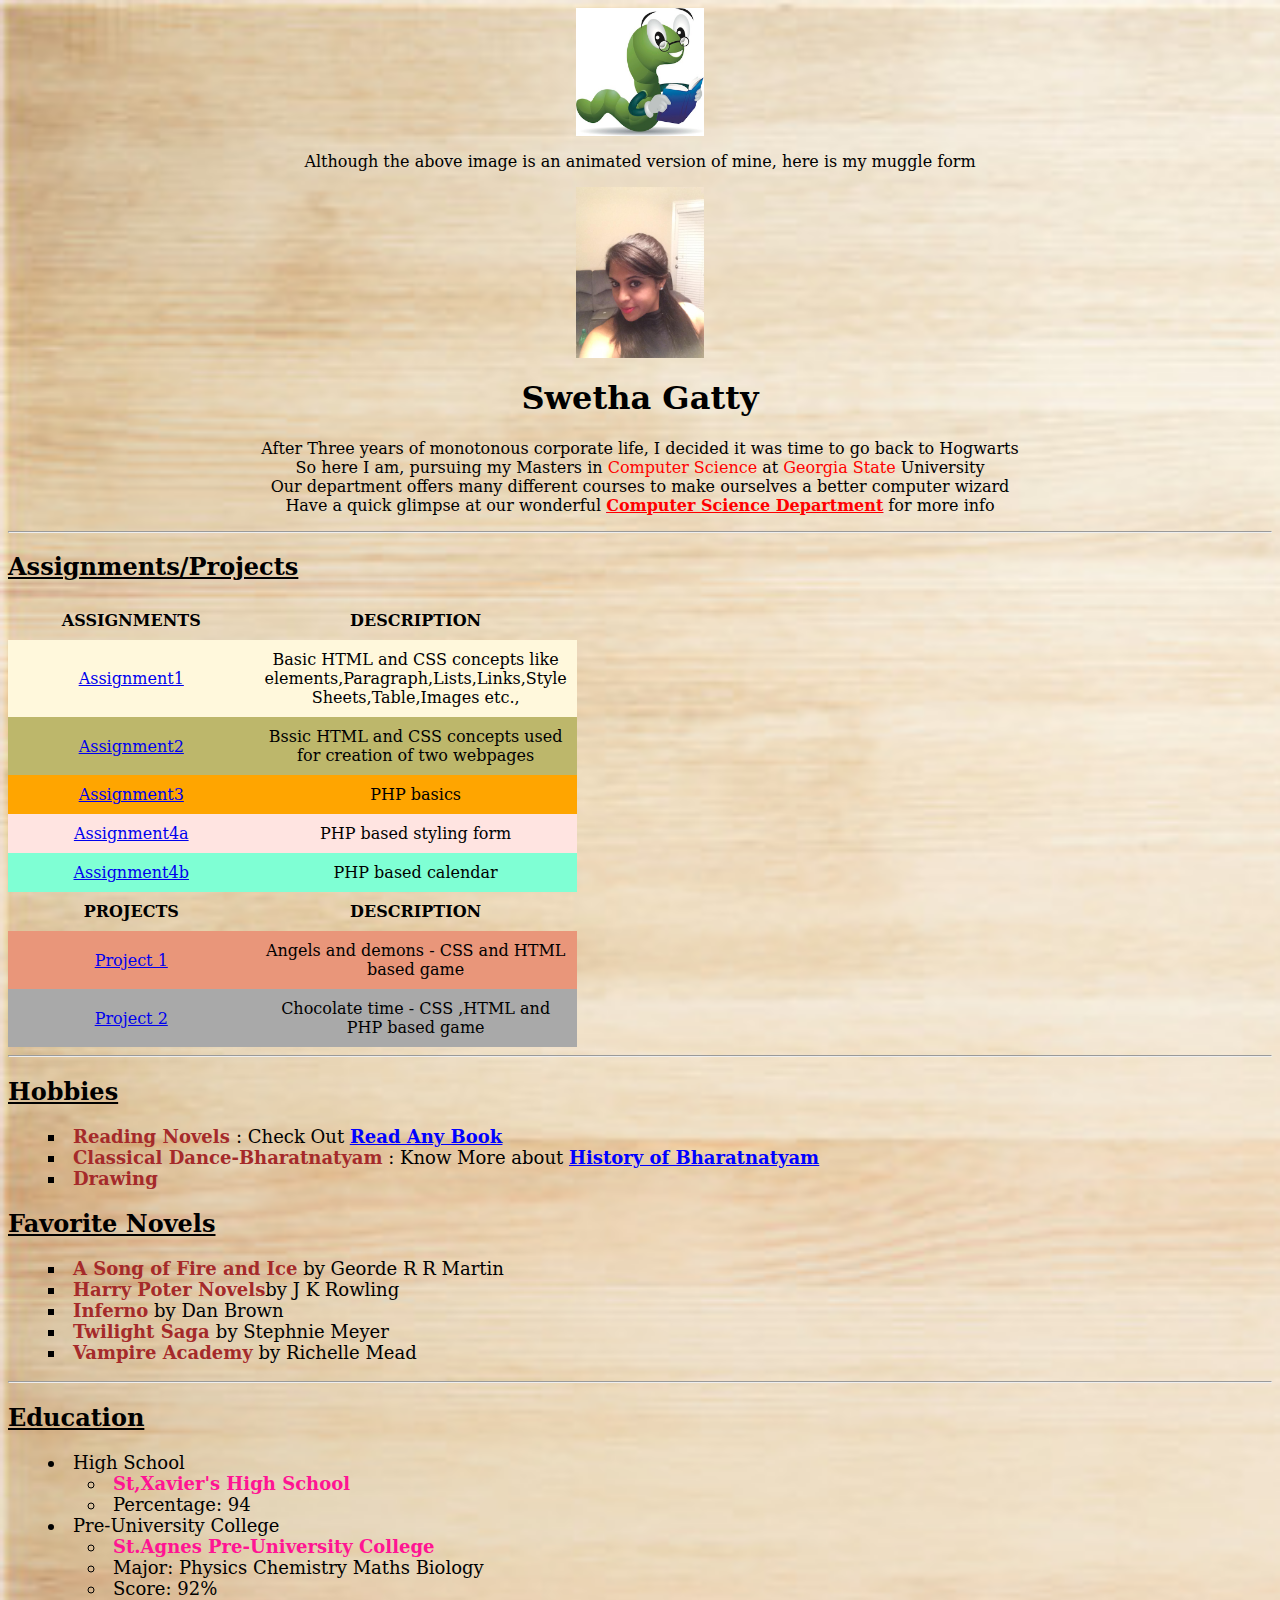
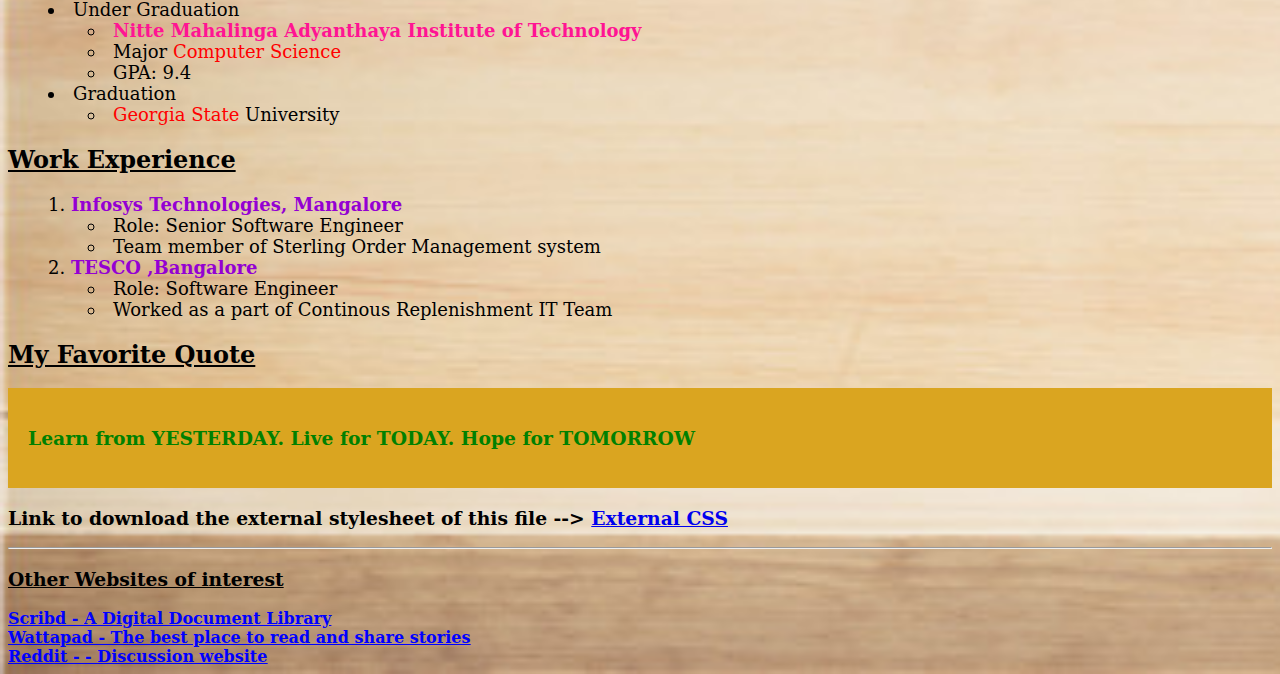
<file: index.html>
<!DOCTYPE html>
<HTML>
<HEAD>
<TITLE>Book Worm</TITLE>
<META http-equiv="Content-Type" content="text/html; charset=utf-8" />
<link rel="stylesheet" href="index.css">
</HEAD>
<BODY>
<IMG class="displayed" SRC="bookworm.jpg" style="width:128px;height:128px;" alt="bookworm"> 

<p>Although the above image is an animated version of mine, here is my muggle form</p>

<IMG class="displayed" SRC="me.jpg" style="width:128px;height:150;" alt="photo of myself"> 
<h1><span style="color:black"><b>Swetha Gatty</b></span></h1>
<p>After Three years of monotonous corporate life, I decided it was time to go back to Hogwarts
<BR>So here I am, pursuing my Masters in <span style="color:red">Computer Science</span> at <span style="color:red">Georgia State</span> University
<BR>Our department offers many different courses to make ourselves a better computer wizard
<BR>Have a quick glimpse at our wonderful  <a class="hover" href="http://cs.gsu.edu/" target="_blank"><span style="color:red"><b> <u>Computer Science Department</u></b></span></a> for more info
<HR>

<H2><u>Assignments/Projects</u></H2>

<table>
<tr>
<th>ASSIGNMENTS</th>
<th>DESCRIPTION</th>
</tr>

	<tr class="odd">
		<td><a href="http://codd.cs.gsu.edu/~sgatty1/index.html" target="_blank">Assignment1 </a></td>
		<td>Basic HTML and CSS concepts like elements,Paragraph,Lists,Links,Style Sheets,Table,Images etc.,</td>
	</tr>
	<tr class="even">
		<td><a href="http://codd.cs.gsu.edu/~sgatty1/program1.html" target="_blank">Assignment2</a></td>
		<td>Bssic HTML and CSS concepts used for creation of two webpages</td>
	</tr>
	<tr class="white">
		<td><a href="http://codd.cs.gsu.edu/~sgatty1/assignment3" target="_blank">Assignment3</a></td>
    <td>PHP basics</td>
	</tr>
  <tr class="blue">
    <td><a href="http://codd.cs.gsu.edu/~sgatty1/style.html" target="_blank">Assignment4a</a></td>
    <td>PHP based styling form</td>
  </tr>
  <tr class="lemon">
    <td><a href="http://codd.cs.gsu.edu/~sgatty1/calendar.php" target="_blank">Assignment4b</a></td>
    <td>PHP based calendar</td>
  </tr>
  <tr>
<th>PROJECTS</th>
<th>DESCRIPTION</th>
</tr>
	<tr class="green">
		<td><a href="http://codd.cs.gsu.edu/~sgatty1/project_1/angeldemon.html" target="_blank">Project 1</a></td>
		<td>Angels and demons - CSS and HTML based game</td>
	</tr>
  <tr class="wood">
    <td><a href="http://codd.cs.gsu.edu/~sgatty1/project2" target="_blank">Project 2</a></td>
    <td>Chocolate time - CSS ,HTML and PHP based game</td>
  </tr>
</table>
<HR>
<h2><u>Hobbies</u></h2>

<ul class="a">
  <li><span style="color:brown"><b>Reading Novels </b></span>  : Check Out
  <a href="https://www.readanybook.com" target="_blank"><span style="color:blue"><b><u>Read Any Book</u></b></span></a>
  </li>
  <li><span style="color:brown"><b>Classical Dance-Bharatnatyam</b></span> :  Know More about
   <a href="https://en.wikipedia.org/wiki/Bharatanatyam" target="_blank"><span style="color:blue"><b><u>History of Bharatnatyam</u></b></span></a>
   </li>
  <li><span style="color:brown"><b>Drawing</b></span></li>
  
</ul>

<h2><u>Favorite Novels</u></h2>

<ul class="a">
  <li><span style="color:brown"><b>A Song of Fire and Ice</b></span> by Georde R R Martin</li>
  <li><span style="color:brown"><b>Harry Poter Novels</b></span>by J K Rowling</li>
  <li><span style="color:brown"><b>Inferno</b></span> by Dan Brown</li>
  <li><span style="color:brown"><b>Twilight Saga </b></span> by Stephnie Meyer</li>
  <li><span style="color:brown"><b>Vampire Academy</b></span> by Richelle Mead </li>
  
</ul>
<HR>
<h2><u>Education </u></h2>

<ul class="b">
  
  <li>High School
    <ul>
    <li><span style="color:deeppink"><b>St,Xavier's High School</b></span></li>
    <li>Percentage: 94</li>
    </ul>
  </li>
  
  <li>Pre-University College
    <ul>
    <li><span style="color:deeppink"><b>St.Agnes Pre-University College</b></span></li>
    <li>Major: Physics Chemistry Maths Biology</li>
    <li>Score: 92%</li>
    </ul>
  </li>
  
  <li>Under Graduation
    <ul>
    <li><span style="color:deeppink"><b>Nitte Mahalinga Adyanthaya Institute of Technology</b></span></li>
    <li>Major<span style="color:red"> Computer Science</li>
    <li>GPA: 9.4</li>
    </ul>
  </li>
  
  <li>Graduation
    <ul>
    <li><span style="color:red">Georgia State </span>University</li>
    </ul>
  </li>
  
</ul>


<h2><u>Work Experience</u></h2>

<ul class="b">
<li class="num"><span style="color:darkviolet"><b>Infosys Technologies, Mangalore</b></span>
    <ul>
    <li>Role: Senior Software Engineer</li>
    <li>Team member of Sterling Order Management system</li>
    </ul>
  </li>
  

<li class="num"><span style="color:darkviolet"><b>TESCO ,Bangalore</b></span>
    <ul>
    <li>Role: Software Engineer</li>
    <li>Worked as a part of Continous Replenishment IT Team</li>
    </ul>
  </li>
  
</ul>

<h2><b><u>My Favorite Quote</u></b></h2>
<div style="background-color:goldenrod;color:green;padding:20px;">
  <p><h3>Learn from YESTERDAY. Live for TODAY. Hope for TOMORROW </h3>
</div>

<h3>Link to download the external stylesheet of this file -->
<a href="http://codd.cs.gsu.edu/~sgatty1/index.css" download="sgatty1_css">External CSS</a></h3>
<HR>

<h3><b><u>Other Websites of interest</u></b></h3>
<a href="https://www.scribd.com" target="_blank"><span style="color:blue"><b> 
<u>Scribd - A Digital Document Library</u></b></span></a>
<BR><a href="https://www.wattpad.com" target="_blank"><span style="color:blue"><b> 
<u>Wattapad - The best place to read and share stories</u></b></span></a>
<BR><a href="https://www.reddit.com" target="_blank"><span style="color:blue"><b> 
<u>Reddit - - Discussion website </u></b></span></a>

</BODY>
</HTML>
</file>
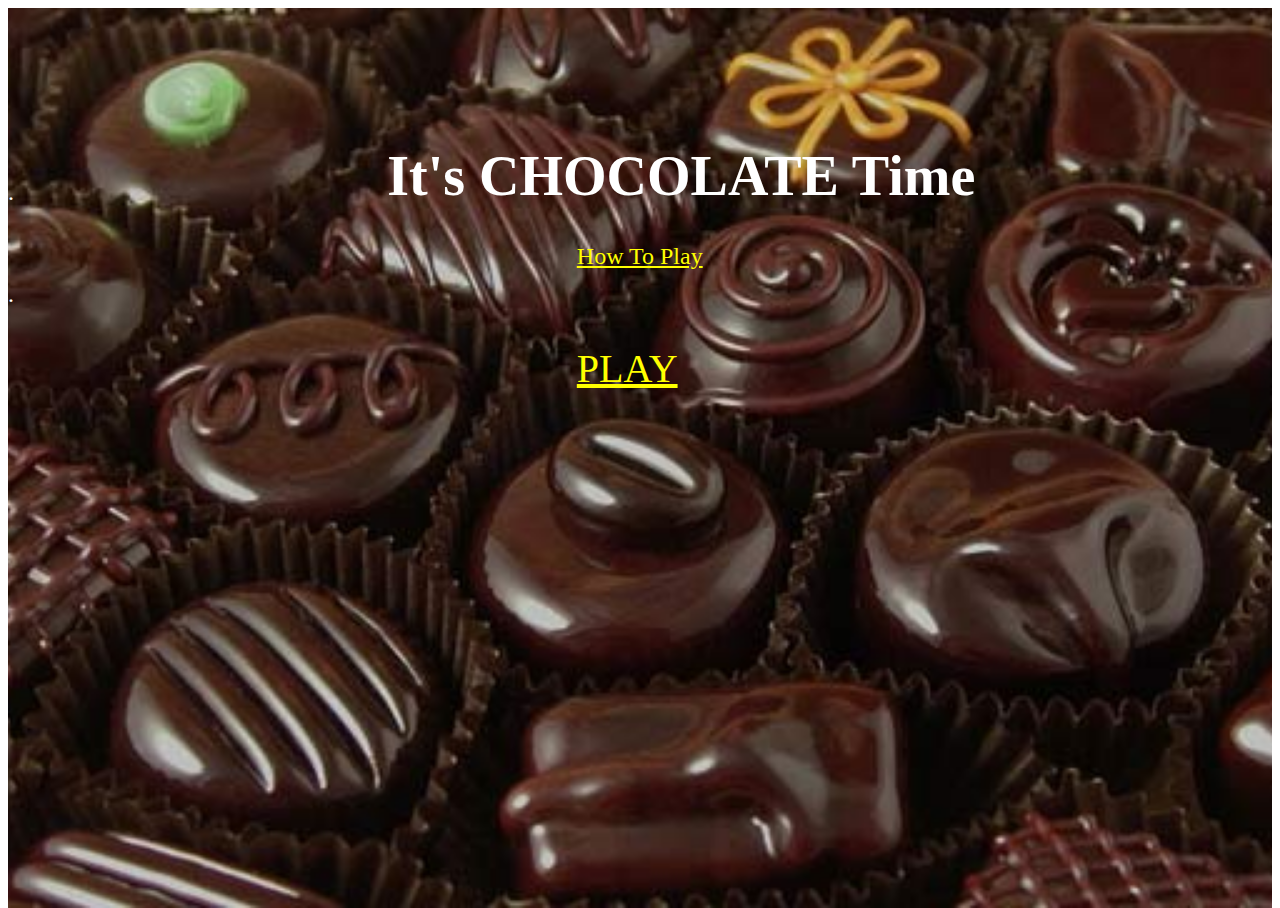
<file: Project2/index.html>
<!DOCTYPE html>
<html>
<title>Chocolate Betting</title>
<meta charset="UTF-8">

<style>
body, html {height: 100%}
.bgimg {
    background-image: url('choco.jpg');
    min-height: 100%;
    background-position: center;
    background-size: cover;
}
.ani{

   margin-left: auto;
    margin-right: auto;
    width: 16em
}
div.container4 {
    height: 10em;
    position: relative }
div.container4 p {
    margin: 10;
    position: absolute;
    top: 50%;
    left: 30%;
     right: 20%;
    margin-left: 0%;
    transform: translate(-50%, -50%)
    font-size:450%; 
  }

div.container5 p {
    margin: 10;
    position: relative;
    top: 100%;
    left: 50%;
     right: 20%;
    margin-left: 0%;
    transform: translate(-50%, -50%)
  }
    div.container6 a {
    margin: 10;
    position: relative;
    top: 50%;
    left: 45%;
     right: 20%;
    margin-left: 0%;
    }
    a:hover {
    background-color: green;
}

</style>
<body>

<div class="bgimg">
  <div  class="container4">
    <p style= "color:white; font-size:350%;font-family:fantasy"><B>It's  CHOCOLATE   Time</B></p>   
  </div>
  <div  class="container5">
    <p style= "color:white; font-size:150%;font-family: cursive">.</p> 
    </div>
     <div  class="container6">
    <a style= "color:YELLOW; font-size:150%;font-family: cursive" href="h.html">How To Play</a> 
    </div>  
    <div  class="container5">
    <p style= "color:white; font-size:150%;">.</p> 
    </div>
     <div  class="container6">
    <a style= "color:yellow; font-size:250%; font-family: cursive;" href="game.php">PLAY</a> 
    </div> 
  
 
</div>

</body>
</html>
</file>
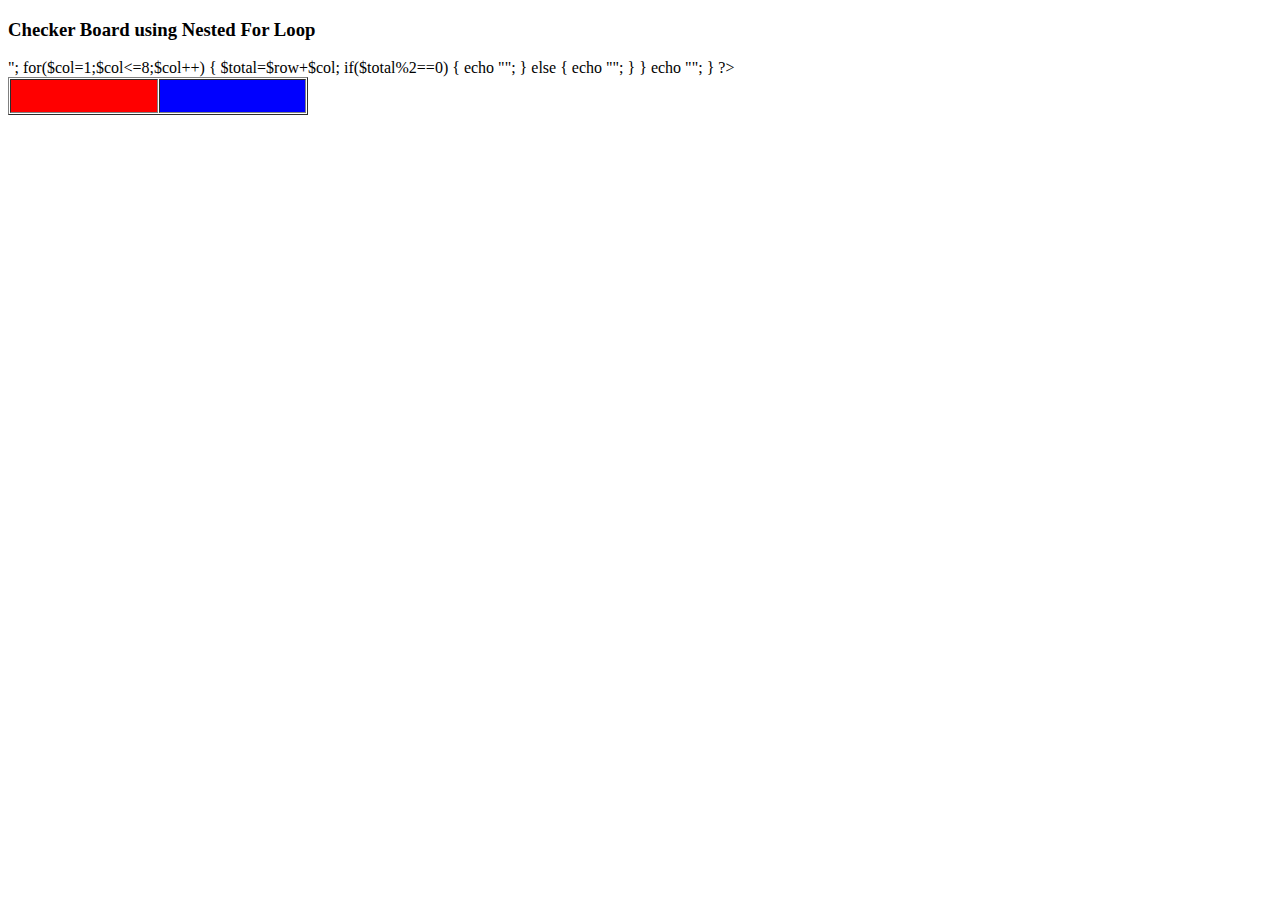
<file: check.html>
<!DOCTYPE html>  
 <html>    
 <body>   
 <h3>Checker Board using Nested For Loop</h3>  
 <table width="300px" cellspacing="1px" cellpadding="1px" border="1px">   
 <?php
      for($row=1;$row<=8;$row++)
	  {
          echo "<tr>";
          for($col=1;$col<=8;$col++)
		  {
          $total=$row+$col;
          if($total%2==0)
		  {
          echo "<td height=30px width=30px bgcolor=red></td>";
          }
		  else
		  {
          echo "<td height=30px width=30px bgcolor=blue></td>";
          }
          }
          echo "</tr>";
    }
          ?>  
  </table>  
  </body>  
  </html>
</file>
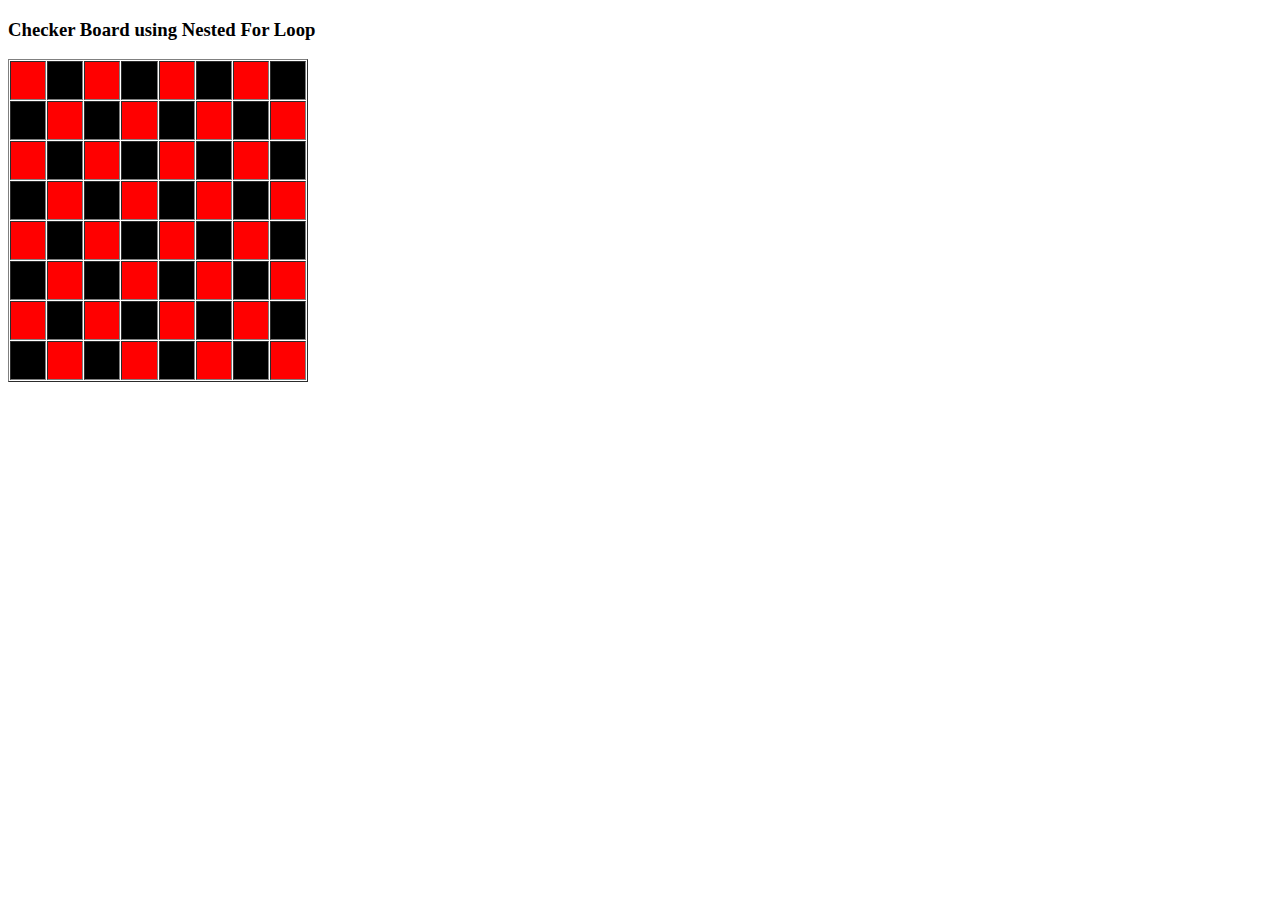
<file: check2.html>
<!DOCTYPE html>  
 <html>    
 <body>   
 <h3>Checker Board using Nested For Loop</h3>  
 <table width="300px" cellspacing="1px" cellpadding="1px" border="1px">   
 <tr><td height=35px width=35px bgcolor=red></td><td height=35px width=35px bgcolor=black></td><td height=35px width=35px bgcolor=red></td><td height=35px width=35px bgcolor=black></td><td height=35px width=35px bgcolor=red></td><td height=35px width=35px bgcolor=black></td><td height=35px width=35px bgcolor=red></td><td height=35px width=35px bgcolor=black></td></tr><tr><td height=35px width=35px bgcolor=black></td><td height=35px width=35px bgcolor=red></td><td height=35px width=35px bgcolor=black></td><td height=35px width=35px bgcolor=red></td><td height=35px width=35px bgcolor=black></td><td height=35px width=35px bgcolor=red></td><td height=35px width=35px bgcolor=black></td><td height=35px width=35px bgcolor=red></td></tr><tr><td height=35px width=35px bgcolor=red></td><td height=35px width=35px bgcolor=black></td><td height=35px width=35px bgcolor=red></td><td height=35px width=35px bgcolor=black></td><td height=35px width=35px bgcolor=red></td><td height=35px width=35px bgcolor=black></td><td height=35px width=35px bgcolor=red></td><td height=35px width=35px bgcolor=black></td></tr><tr><td height=35px width=35px bgcolor=black></td><td height=35px width=35px bgcolor=red></td><td height=35px width=35px bgcolor=black></td><td height=35px width=35px bgcolor=red></td><td height=35px width=35px bgcolor=black></td><td height=35px width=35px bgcolor=red></td><td height=35px width=35px bgcolor=black></td><td height=35px width=35px bgcolor=red></td></tr><tr><td height=35px width=35px bgcolor=red></td><td height=35px width=35px bgcolor=black></td><td height=35px width=35px bgcolor=red></td><td height=35px width=35px bgcolor=black></td><td height=35px width=35px bgcolor=red></td><td height=35px width=35px bgcolor=black></td><td height=35px width=35px bgcolor=red></td><td height=35px width=35px bgcolor=black></td></tr><tr><td height=35px width=35px bgcolor=black></td><td height=35px width=35px bgcolor=red></td><td height=35px width=35px bgcolor=black></td><td height=35px width=35px bgcolor=red></td><td height=35px width=35px bgcolor=black></td><td height=35px width=35px bgcolor=red></td><td height=35px width=35px bgcolor=black></td><td height=35px width=35px bgcolor=red></td></tr><tr><td height=35px width=35px bgcolor=red></td><td height=35px width=35px bgcolor=black></td><td height=35px width=35px bgcolor=red></td><td height=35px width=35px bgcolor=black></td><td height=35px width=35px bgcolor=red></td><td height=35px width=35px bgcolor=black></td><td height=35px width=35px bgcolor=red></td><td height=35px width=35px bgcolor=black></td></tr><tr><td height=35px width=35px bgcolor=black></td><td height=35px width=35px bgcolor=red></td><td height=35px width=35px bgcolor=black></td><td height=35px width=35px bgcolor=red></td><td height=35px width=35px bgcolor=black></td><td height=35px width=35px bgcolor=red></td><td height=35px width=35px bgcolor=black></td><td height=35px width=35px bgcolor=red></td></tr>  
  </table>  
  </body>  
  </html>
</file>
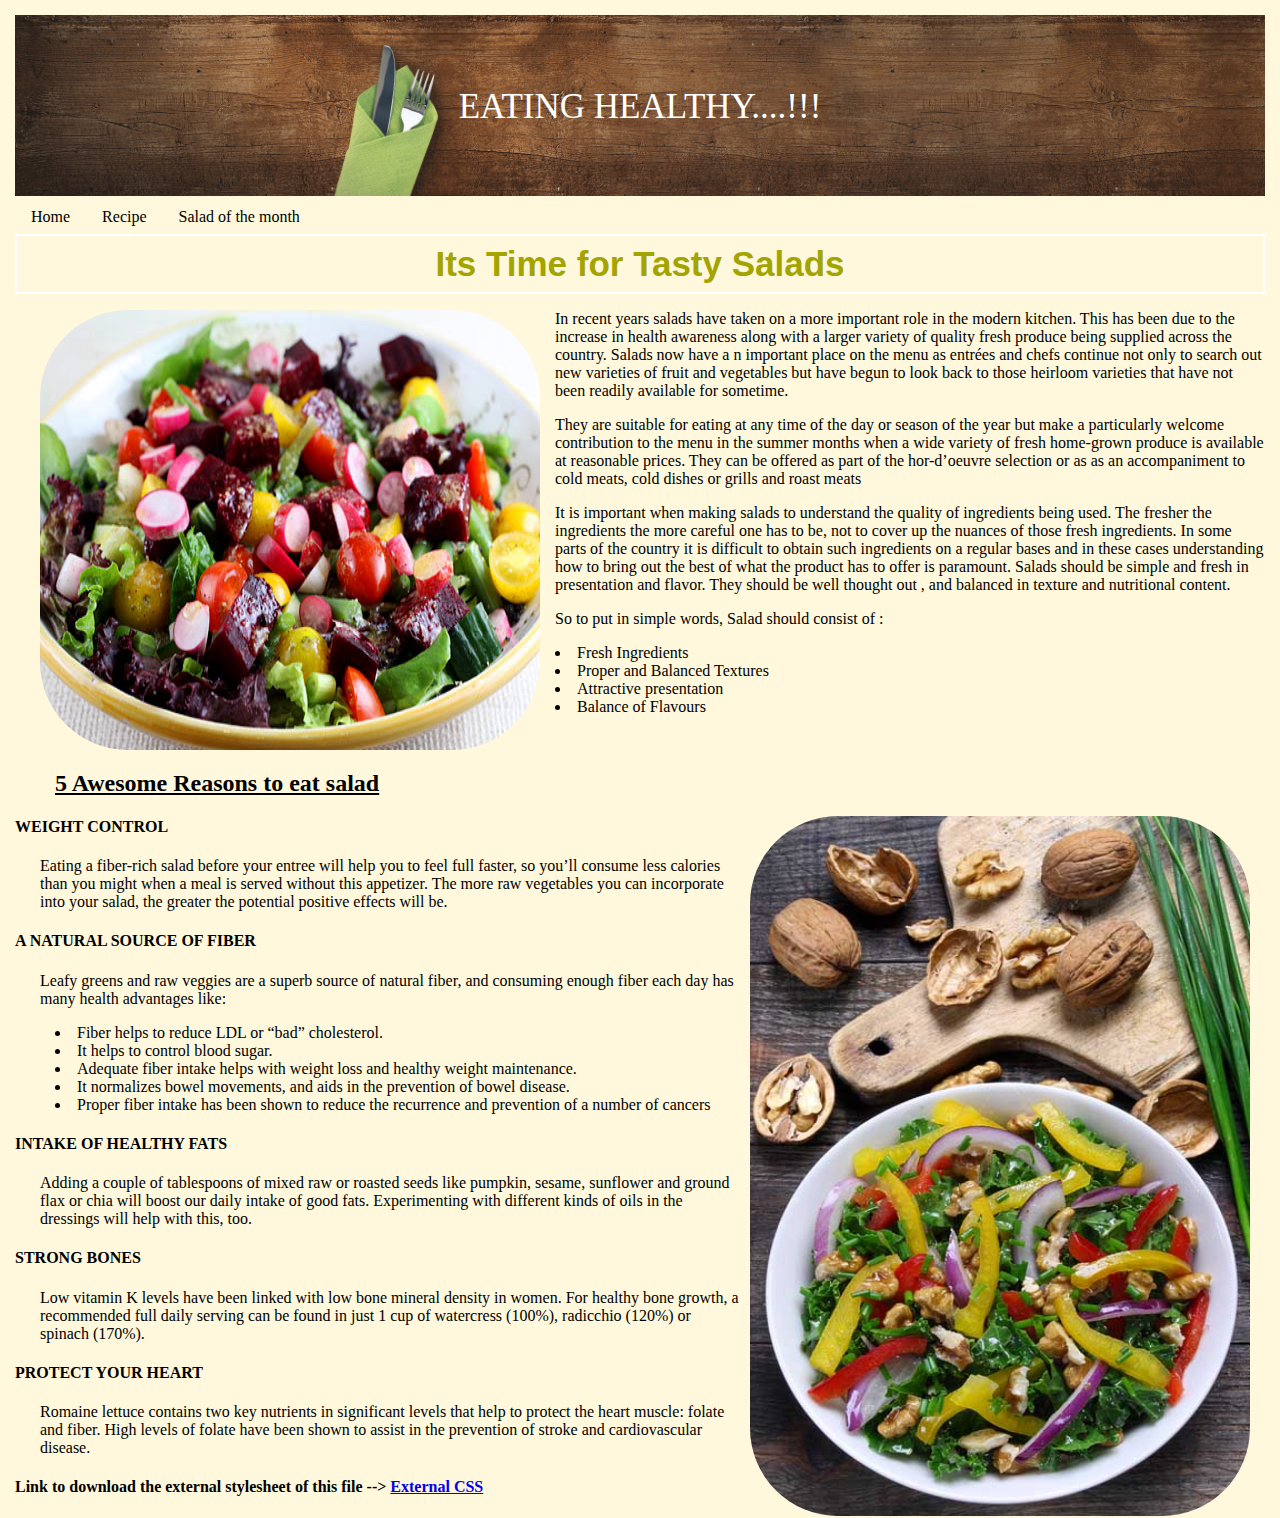
<file: program1.html>
<!DOCTYPE html>
<html lang="en">
<head>
<title>Salad Bar</title>
<meta charset="UTF-8">
<link rel="stylesheet" type="text/css" href="front.css">
</head>
<body>
<div class="container">
  <img class="topimg" src="images/wood.jpg" alt="wood.jpg" width="1000" height="300">
  <div class="center">EATING HEALTHY....!!! </div>
</div>

<div >
<ul class="nav">
  <li><a href="program1.html">Home</a></li>
  <li><a href="recipe.html">Recipe</a></li>
  <li><a href="saladrecipe.html">Salad of the month</a></li>
</ul>
  </div>
<table class="fullwidth">
<tr>
	<th class="head1">Its Time for Tasty Salads</th>
</tr>
</table>
<p>
<img class="floatleft" src="images/farmerssalad.jpg" alt="beet salad.jpg" width="500" height="440">
	In recent years salads have taken on a more important role in the modern kitchen. This has been due to the increase in health awareness along with a larger variety of quality fresh produce being supplied across the country.  Salads now have a n important place on the menu as entrées and chefs continue not only to search out new varieties of fruit and vegetables but have begun to look back to those heirloom varieties that have not been readily available for sometime.</p>

	<p>
	<p>They are suitable for eating at any time of the day or season of the year but make a particularly welcome contribution to the menu in the summer months when a wide variety of fresh home-grown produce is available at reasonable prices. They can be offered as part of the hor-d’oeuvre selection or as  as an accompaniment to cold meats, cold dishes or grills and roast meats</p>

It is important when making salads to understand the quality of ingredients being used.  The fresher the ingredients the more careful one has to be, not to cover up the nuances of those fresh ingredients. In some parts of the country it is difficult to obtain such ingredients on a regular bases and in these cases understanding how to bring out the best of what the product has to offer is paramount.


Salads should be simple and fresh in presentation and flavor.  They should be well thought out , and balanced in texture and nutritional content.  
<p>So to put in simple words, Salad should consist of  :</p>

<ul>
 <li>Fresh Ingredients</li>
 <li>Proper and Balanced Textures</li>
 <li>Attractive presentation</li>
 <li>Balance of Flavours</li>
</ul>
<p>
<BR>
	
<h2><u>5 Awesome Reasons to eat salad</u></h2>
<img class="floatright" src="images/greens.jpg" alt="kale with peppers and apple" width="500" height="700">

<p>


<h4>WEIGHT CONTROL</h4>
<p>Eating a fiber-rich salad before your entree will help you to feel full faster, so you’ll consume less calories than you might when a meal is served without this appetizer. The more raw vegetables you can incorporate into your salad, the greater the potential positive effects will be.</p>
<h4>	A NATURAL SOURCE OF FIBER</h4>

<p>Leafy greens and raw veggies are a superb source of natural fiber, and consuming enough fiber each day has many  health advantages like:
<ul>
<li>Fiber helps to reduce LDL or “bad” cholesterol.</li>
<li>It helps to control blood sugar.</li>
<li>Adequate fiber intake helps with weight loss and healthy weight maintenance.</li>
<li>It normalizes bowel movements, and aids in the prevention of bowel disease.</li>
<li>Proper fiber intake has been shown to reduce the recurrence and prevention of a number of cancers </li>
</ul>

<h4>INTAKE OF HEALTHY FATS</h4>

<p>Adding a couple of tablespoons of mixed raw or roasted seeds like pumpkin, sesame, sunflower and ground flax or chia will boost our daily intake of good fats. Experimenting with different kinds of oils in the dressings will help with this, too.
</p>

<h4> STRONG BONES</h4>

<p>Low vitamin K levels have been linked with low bone mineral density in women. For healthy bone growth, a recommended full daily serving can be found in just 1 cup of watercress (100%), radicchio (120%) or spinach (170%).</p>


<h4>PROTECT YOUR HEART</h4>

<p>Romaine lettuce contains two key nutrients in significant levels that help to protect the heart muscle: folate and fiber. High levels of folate have been shown to assist in the prevention of stroke and cardiovascular disease.</p>

<h4>Link to download the external stylesheet of this file -->
<a href="http://codd.cs.gsu.edu/~sgatty1/program1.css" download="program1_sgatty1.css">External CSS</a></h4>
<link rel="stylesheet" href="program1.css">

</body>
</html>
</file>
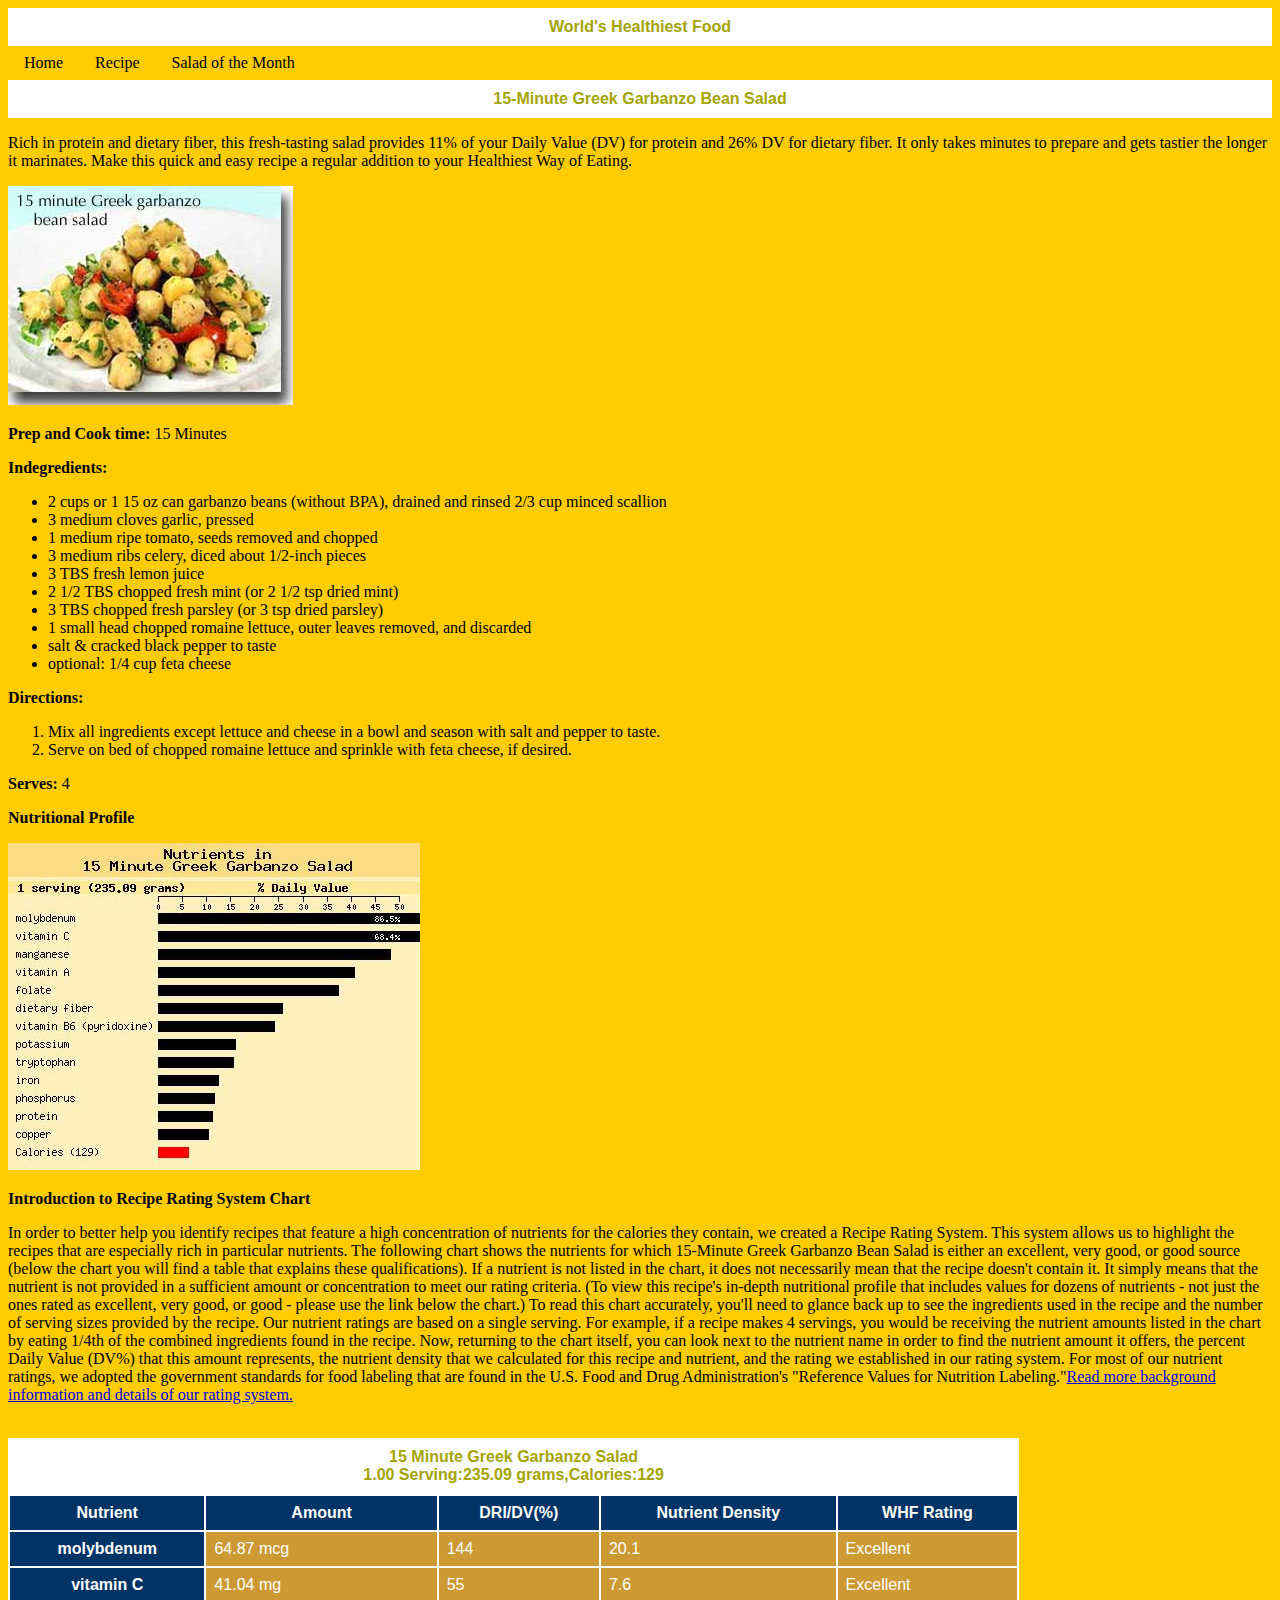
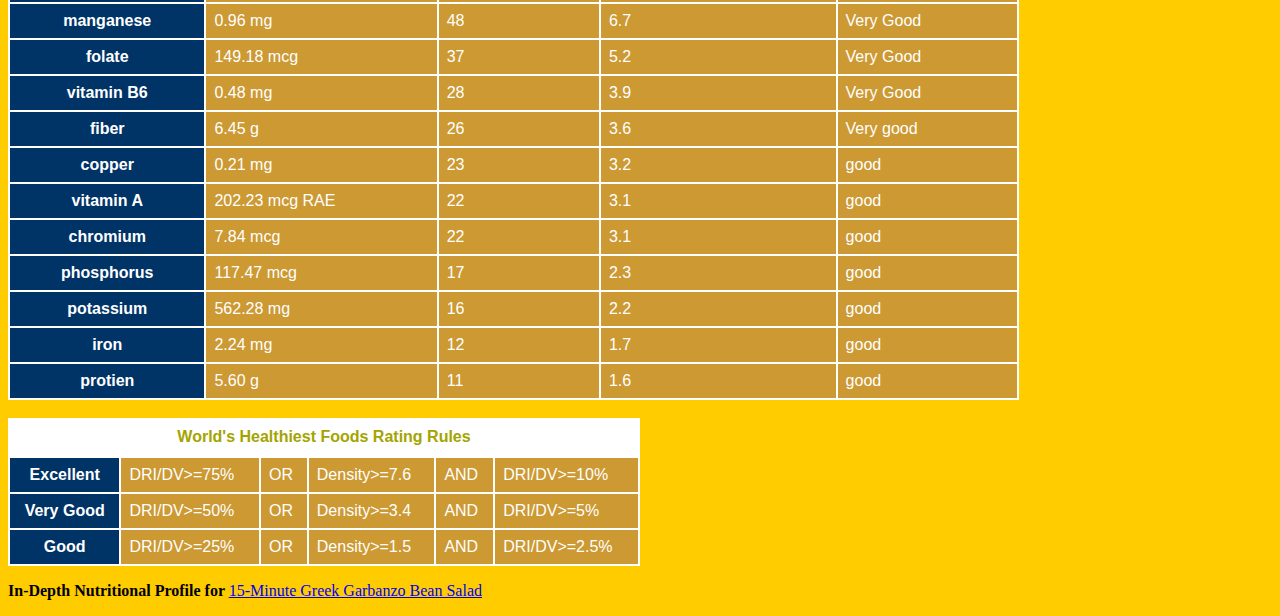
<file: recipe.html>
<!DOCTYPE html>
<html lang="en">
<head>
<title>Salad Recipe</title>
<link rel="stylesheet" href="program1.css">
<meta charset="UTF-8">
</head>
<body class="recip">
<table class="fullwidth">
<tr>
	<th class="head">World's Healthiest Food</th>
</tr>
</table>
<div>
<ul class="nav">

  <li><a href="program1.html">Home</a></li>
  <li><a href="recipe.html">Recipe</a></li>
  <li><a href="saladrecipe.html">Salad of the Month</a></li>
 
 
</ul></div>
<table class="fullwidth">
<tr>
	<th class="head">15-Minute Greek Garbanzo Bean Salad</th>
</tr>
</table>
<p>Rich in protein and dietary fiber, this fresh-tasting salad provides 11% of your Daily Value (DV) for protein and 26% DV for dietary fiber. It only takes minutes to prepare and gets tastier the longer it marinates. Make this quick and easy recipe a regular addition to your Healthiest Way of Eating.</p>
<img src="images/greekgarbonzosalad.jpg" alt="sald">
<p><b>Prep and Cook time:</b> 15 Minutes</p>
<p><b>Indegredients:</b></p>
<ul>
	<li>2 cups or 1 15 oz can garbanzo beans (without BPA), drained and rinsed 2/3 cup minced scallion</li>
	<li>3 medium cloves garlic, pressed</li>
	<li>1 medium ripe tomato, seeds removed and chopped</li>
	<li>3 medium ribs celery, diced about 1/2-inch pieces</li>
	<li>3 TBS fresh lemon juice</li>
	<li>2 1/2 TBS chopped fresh mint (or 2 1/2 tsp dried mint)</li>
	<li>3 TBS chopped fresh parsley (or 3 tsp dried parsley)</li>
	<li>1 small head chopped romaine lettuce, outer leaves removed, and discarded</li>
	<li>salt & cracked black pepper to taste</li>
	<li>optional: 1/4 cup feta cheese</li>
</ul>
<p><b>Directions:</b></p>
<ol>
	<li>Mix all ingredients except lettuce and cheese in a bowl and season with salt and pepper to taste.</li>
	<li>Serve on bed of chopped romaine lettuce and sprinkle with feta cheese, if desired.</li>

</ol>
<p><b>Serves:</b> 4</p>
<p><b>Nutritional Profile</b></p>
<img src="images/foodchart.jpg" alt="food">
<p><b>Introduction to Recipe Rating System Chart</b></p>
<p>In order to better help you identify recipes that feature a high concentration of nutrients for the calories they contain, we created a Recipe Rating System. This system allows us to highlight the recipes that are especially rich in particular nutrients. The following chart shows the nutrients for which 15-Minute Greek Garbanzo Bean Salad is either an excellent, very good, or good source (below the chart you will find a table that explains these qualifications). If a nutrient is not listed in the chart, it does not necessarily mean that the recipe doesn't contain it. It simply means that the nutrient is not provided in a sufficient amount or concentration to meet our rating criteria. (To view this recipe's in-depth nutritional profile that includes values for dozens of nutrients - not just the ones rated as excellent, very good, or good - please use the link below the chart.) To read this chart accurately, you'll need to glance back up to see the ingredients used in the recipe and the number of serving sizes provided by the recipe. Our nutrient ratings are based on a single serving. For example, if a recipe makes 4 servings, you would be receiving the nutrient amounts listed in the chart by eating 1/4th of the combined ingredients found in the recipe. Now, returning to the chart itself, you can look next to the nutrient name in order to find the nutrient amount it offers, the percent Daily Value (DV%) that this amount represents, the nutrient density that we calculated for this recipe and nutrient, and the rating we established in our rating system. For most of our nutrient ratings, we adopted the government standards for food labeling that are found in the U.S. Food and Drug Administration's "Reference Values for Nutrition Labeling."<a href="http://whfoods.com/genpage.php?tname=faq&dbid=22">Read more background information and details of our rating system.</a></p>
<br/>
<table class="widther">
  <tr>
  	<th class="head">
  		15 Minute Greek Garbanzo Salad<br/>
		1.00 Serving:235.09 grams,Calories:129
	</th>
  </tr>
</table>
<table class="pad widther">
  <tr class="coloring">
    <th>Nutrient</th>
    <th>Amount</th>
    <th>DRI/DV(%)</th>
    <th>Nutrient Density</th>
    <th>WHF Rating</th>
  </tr>
  <tr>
    <th class="coloring ">molybdenum</th>
    <td>64.87 mcg</td>
    <td>144</td>
    <td>20.1</td>
    <td>Excellent</td>
  </tr>
  <tr>
    <th class="coloring">vitamin C</th>
    <td>41.04 mg</td>
    <td>55</td>
    <td>7.6</td>
    <td>Excellent</td>	
  </tr>
  <tr>
  	<th class="coloring">manganese</th>
  	<td>0.96 mg</td>
  	<td>48</td>
  	<td>6.7</td>
  	<td>Very Good</td>
  </tr>
  <tr>
    <th class="coloring">folate</th>
    <td>149.18 mcg</td>
    <td>37</td>
    <td>5.2</td>
    <td>Very Good</td>
  </tr>
  <tr>
    <th class="coloring">vitamin B6</th>
    <td>0.48 mg</td>
    <td>28</td>
    <td>3.9</td>
    <td>Very Good</td>
  </tr>
  <tr>
    <th class="coloring">fiber</th>
    <td>6.45 g</td>
    <td>26</td>
    <td>3.6</td>
    <td>Very good</td>
  </tr>
  <tr>
  	<th class="coloring">copper</th>
  	<td>0.21 mg</td>
  	<td>23</td>
  	<td>3.2</td>
  	<td>good</td>
  </tr>
  <tr>
  	<th class="coloring">vitamin A</th>
  	<td>202.23 mcg RAE</td>
  	<td>22</td>
  	<td>3.1</td>
  	<td>good</td>
  </tr>
  <tr>
    <th class="coloring">chromium</th>
    <td>7.84 mcg</td>
    <td>22</td>
    <td>3.1</td>
    <td>good</td>
  </tr>
  <tr>	
  	<th class="coloring">phosphorus</th>
  	<td>117.47 mcg</td>
  	<td>17</td>
  	<td>2.3</td>
  	<td>good</td>
  </tr>
  <tr>
  	<th class="coloring">potassium</th>
  	<td>562.28 mg</td>
  	<td>16</td>
  	<td>2.2</td>
  	<td>good</td>
  </tr>
  <tr>
  	<th class="coloring">iron</th>
  	<td>2.24 mg</td>
  	<td>12</td>
  	<td>1.7</td>
  	<td>good</td>
  </tr>
  <tr>
  	<th class="coloring">protien</th>
  	<td>5.60 g</td>
  	<td>11</td>
  	<td>1.6</td>
  	<td>good</td>
  </tr>
</table>
<br/>
<table class="halfwidth">
  <tr>
  	<th class="head">World's Healthiest Foods Rating Rules</th>
  </tr>
</table>
<table class="halfwidth">
  <tr>
    <th class="coloring">Excellent</th>
    <td>DRI/DV>=75%</td>
    <td>OR</td>
    <td>Density>=7.6</td>
    <td>AND</td>
    <td>DRI/DV>=10%</td>
  </tr>
  <tr>
    <th class="coloring">Very Good</th>
    <td>DRI/DV>=50%</td>
    <td>OR</td>
    <td>Density>=3.4</td>
    <td>AND</td>
    <td>DRI/DV>=5%</td>
  </tr>
  <tr>
    <th class="coloring">Good</th>
    <td>DRI/DV>=25%</td>
    <td>OR</td>
    <td>Density>=1.5</td>
    <td>AND</td>
    <td>DRI/DV>=2.5%</td>
  </tr>
</table>
<p><b>In-Depth Nutritional Profile for </b><a href="http://whfoods.com/genpage.php?tname=recipeprofile&dbid=207">15-Minute Greek Garbanzo Bean Salad</a></p>
</body>
</html>
</file>
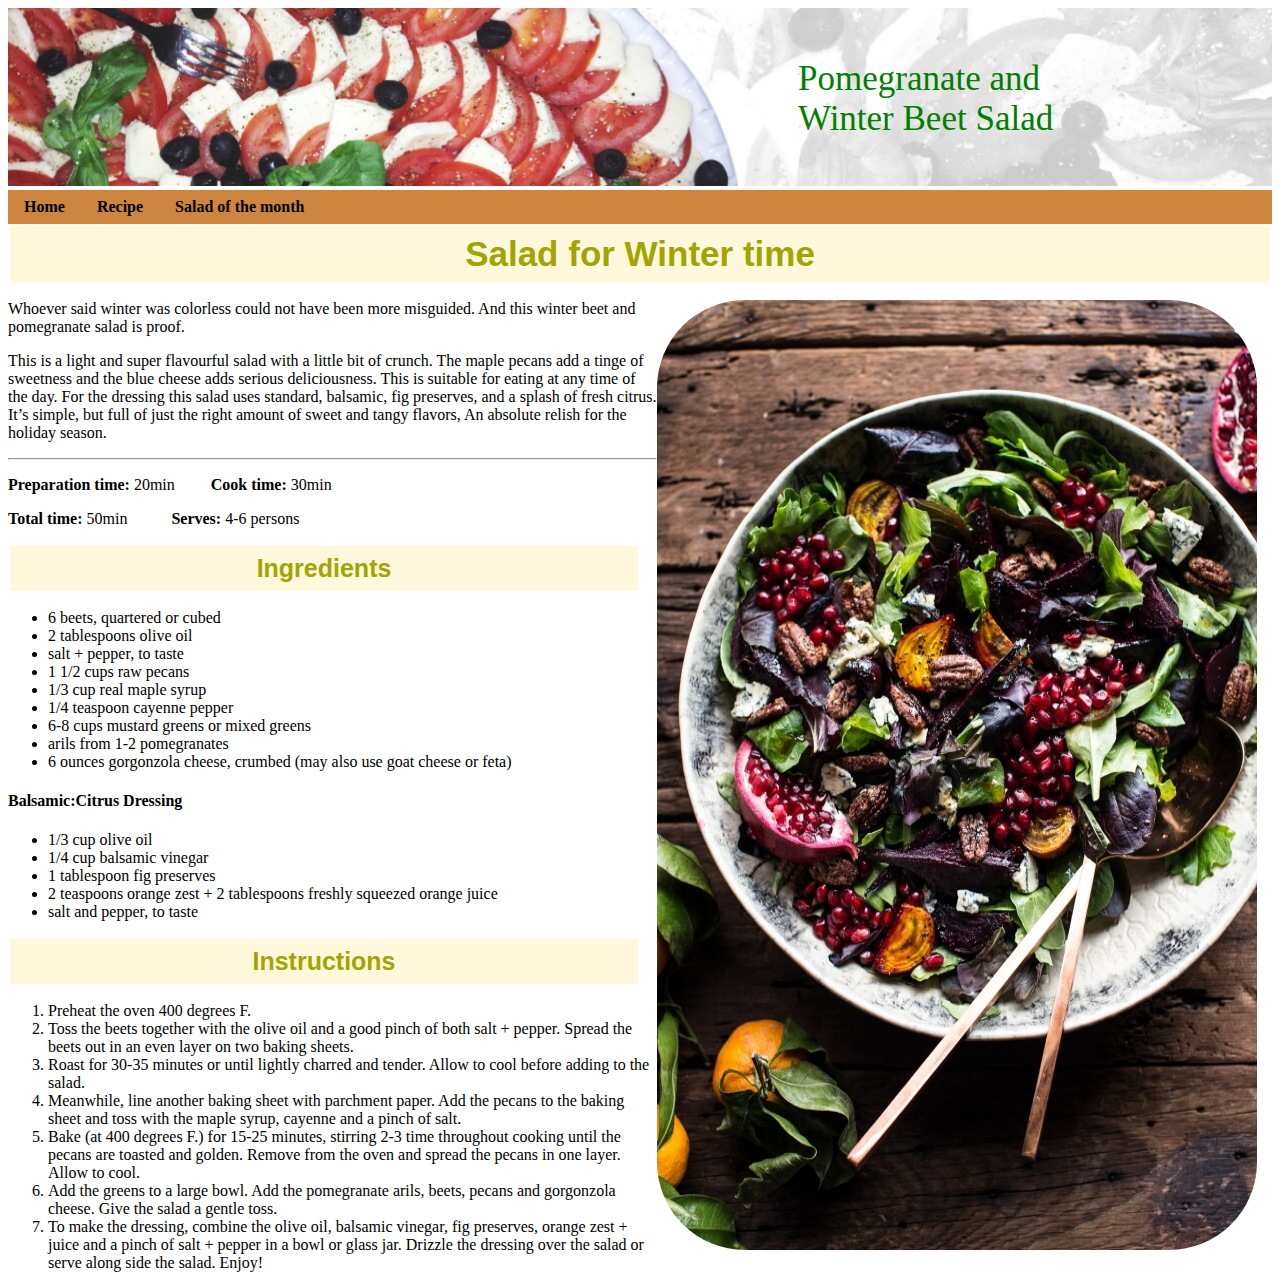
<file: saladrecipe.html>
<!DOCTYPE html>
<html lang="en">
<head>
<title>Salad Of the Month</title>
<meta charset="UTF-8">
<link rel="stylesheet" type="text/css" href="program1.css">
</head>
<body class="bodybackground">
<div class="container">
  <img class="topimg" src="images/salad.jpg" alt="wood.jpg" width="1000" height="300">
  <div class="left">Pomegranate and Winter Beet Salad </div>
</div>
<div >
<ul class="mynav">

  <li><a href="program1.html"><b>Home</b></a></li>
  <li><a href="recipe.html"><b>Recipe</b></a></li>
  <li><a href="saladrecipe.html"><b>Salad of the month</b></a></li>
  
</ul>
</div>
<table class="fullwidth">
<tr>
  <th class="head1">Salad for Winter time </th>
</tr>
</table>
<p>
<img class="floatright"  src="images/beet.jpg" alt="beet salad.jpg" width="600" height="950">
    Whoever said winter was colorless could not have been more misguided. And this winter beet and pomegranate salad is proof.</p>

 
  <p>This is a light and super flavourful salad with a little bit of crunch. The maple pecans add a tinge of sweetness and the blue cheese adds serious deliciousness. This is suitable for eating at any time of the day.  

For the dressing this salad uses standard, balsamic, fig preserves, and a splash of fresh citrus.
It’s simple, but full of just the right amount of sweet and tangy flavors, An absolute relish for the holiday season.

</p>

<HR>
<p><b>Preparation time:</b> 20min   &nbsp; &nbsp;  &nbsp; &nbsp;    <b>Cook time:</b> 30min</p>
<p><b>Total time:</b> 50min &nbsp; &nbsp;   &nbsp; &nbsp; &nbsp;  <b>Serves: </b>4-6 persons</p>
<div>
  <table class="halfwidth">
<tr>
  <th class="ingredient">Ingredients </th>
</tr>
</table>
</div>

 
  <ul>
    <li>6 beets, quartered or cubed</li>
<li>2 tablespoons olive oil</li>
<li>salt + pepper, to taste</li>
<li>1 1/2 cups raw pecans</li>
<li>1/3 cup real maple syrup</li>
<li>1/4 teaspoon cayenne pepper</li>
<li>6-8 cups mustard greens or mixed greens</li>
<li>arils from 1-2 pomegranates</li>
<li>6 ounces gorgonzola cheese, crumbed (may also use goat cheese or feta)</li>
  </ul>

<p>
  <h4>Balsamic:Citrus Dressing</h4>
  <ul>
    <li>1/3 cup olive oil</li>
<li>1/4 cup balsamic vinegar</li>
<li>1 tablespoon fig preserves</li>
<li>2 teaspoons orange zest + 2 tablespoons freshly squeezed orange juice</li>
<li>salt and pepper, to taste</li>
  </ul>


<div>
  <table class="halfwidth">
<tr>
  <th class="ingredient">Instructions </th>
</tr>
</table>
</div>
<p>
<ol>
  <li>Preheat the oven 400 degrees F.</li>
  <li>Toss the beets together with the olive oil and a good pinch of both salt + pepper. Spread the beets out in an even layer on two baking sheets. </li>
 <li> Roast for 30-35 minutes or until lightly charred and tender. Allow to cool before adding to the salad.</li>
  <li>Meanwhile, line another baking sheet with parchment paper. Add the pecans to the baking sheet and toss with the maple syrup, cayenne and a pinch of salt. </li>
  <li>Bake (at 400 degrees F.) for 15-25 minutes, stirring 2-3 time throughout cooking until the pecans are toasted and golden. Remove from the oven and spread the pecans in one layer. Allow to cool.</li>
  <li>Add the greens to a large bowl. Add the pomegranate arils, beets, pecans and gorgonzola cheese. Give the salad a gentle toss.</li>
  <li>To make the dressing, combine the olive oil, balsamic vinegar, fig preserves, orange zest + juice and a pinch of salt + pepper in a bowl or glass jar. Drizzle the dressing over the salad or serve along side the salad. Enjoy!</li>
</ol>
</body>
</html>
</file>
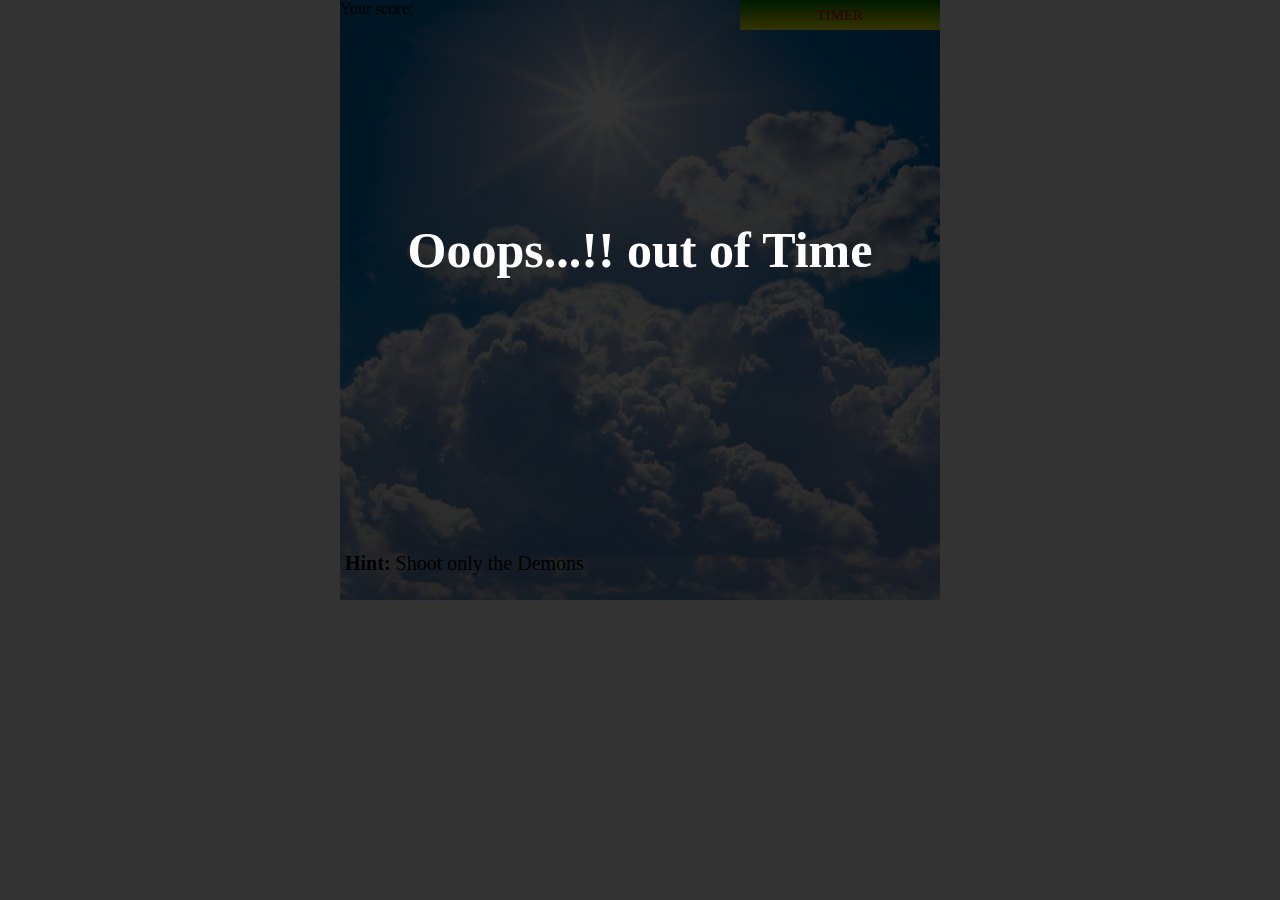
<file: project1/angeldemon.html>
<!DOCTYPE html>
<html>
<head>
    <title>Angels and Demons</title>
     <link rel="stylesheet" type="text/css" href="angeldemon.css">
</head>
<body>
<form>
    <div class="board">
		<div id="score">Your score:&nbsp;&nbsp;&nbsp;</div>
        <div class="timer">
       <span></span>    
       </div>
       <div class="time">Ooops...!! out of Time</div>
        <input id="demon1" name="radio1" class="demon" type="radio">
        <input id="demon2" name="radio2" class="demon" type="radio">
        <input id="demon3" name="radio3" class="demon" type="radio">
        <input id="demon4" name="radio4" class="demon" type="radio">
        <input id="demon5" name="radio5" class="demon" type="radio">
        <input id="demon6" name="radio6" class="demon" type="radio">
        <input id="demon7" name="radio7" class="demon" type="radio">
        <p class="angel" id="angel1"></p>
        <p class="angel" id="angel2"></p>
        <p class="angel" id="angel3"></p> 
        <p class="angel" id="angel4"></p>
        <p class="angel" id="angel5"></p>
        <p class="angel" id="angel6"></p>
        <p class="angel" id="angel7"></p>
        <p class="angel" id="angel8"></p>
        <p class="angel" id="angel9"></p>
        <p class="angel" id="angel10"></p>
        <p class="angel" id="angel11"></p>
        <p class="angel" id="angel12"></p>
        <p class="angel" id="angel13"></p>
        <p class="angel" id="angel14"></p> 
        <p class="angel" id="angel15"></p>
        <p id="status"><strong>Hint:</strong> <span class="out">Keep the cursor within blue board</span><span class="in">Shoot only the Demons</span></p>
    </div>
   <audio src="snow.wav" loop autoplay></audio>
</form>
</body>
</html>
</file>
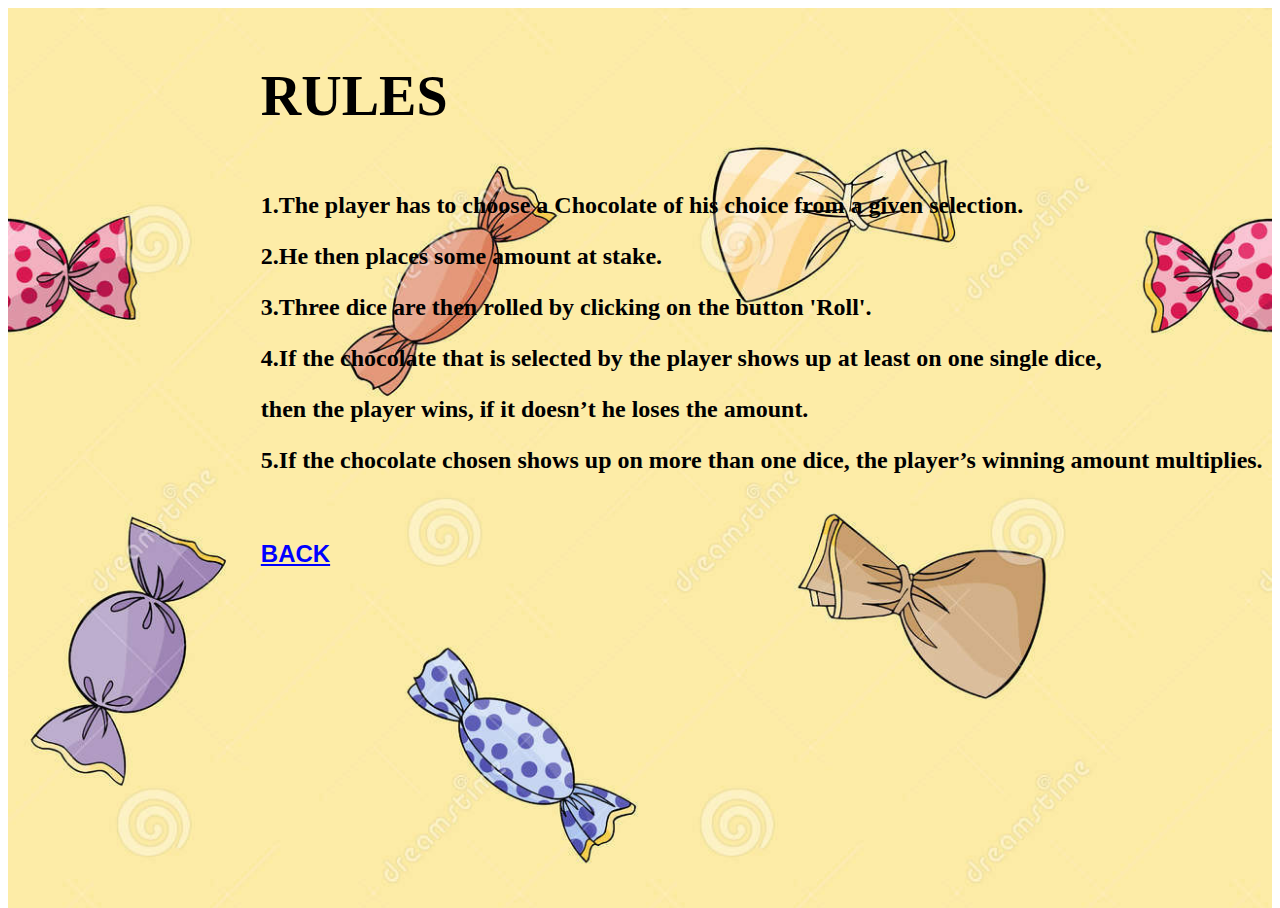
<file: Project2/h.html>
<!DOCTYPE html>
<html>
<title>Chocolate Betting</title>
<meta charset="UTF-8">

<style>
body, html {height: 100%}
.bgimg {
    background-image: url('choc.jpg');
    min-height: 100%;
    background-position: center;
    background-size: cover;
}
.ani{

   margin-left: auto;
    margin-right: auto;
    width: 16em
}
div.container4 {
    height: 10em;
    position: relative }
div.container4 p {
    
    position: absolute;
    left: 20%;
    transform: translate(-50%, -50%)
    font-size:450%; 
  }

div.container5 p,a {
    position: relative;
    left: 20%;
    transform: translate(-50%, -50%)
    text-align:center;
  }
    p{
      color:black; 
      font-size:150%;
      font-weight: bold; 
      text-align:justify;
    }
    a:hover {
    background-color: green;
}

</style>
<body>

<div class="bgimg">
  <div  class="container4">
    <p style= "color:black; font-size:350%;font-family:fantasy"><B>RULES</B></p>  <br>
    
  </div>
  <div  class="container5">
  <p>1.The player has to choose a Chocolate of his choice from a given selection.</p>
<p>2.He then places some amount at stake.</p>
<p>3.Three dice are then rolled by clicking on the button 'Roll'.</p>
<p>4.If the chocolate that is selected by the player shows up at least on one single dice, </p>
<p>then the player wins, if it doesn’t he loses the amount.</p>
<p>5.If the chocolate chosen shows up on more than one dice, the player’s winning amount multiplies.</p><br>
</p> 
  </div>

  <div  class="container5">
    <a style= "color:BLUE; font-size:150%;font-family: arial" href="index.html"><b>BACK</b></a> 
    </div> 
  
 
</div>

</body>
</html>
</file>
<file: index.css>
*{
    font-family: "serif", Times,serif;

}
body {
    background-color: powderblue;
    background-image: url("pap.jpg");
    background-size: cover;
    
}
a:hover {
    background-color: yellow;
}



h1 {
    text-align: center;
}
p {
    text-align: center;
}
ul.a {
    list-style-type: square;
    list-style-position:inside;
    font-size: 18px;

}
ul.b {
    list-style-type: disc;
    list-style-position:inside;
    font-size: 18px;

}
li.num {
    list-style-type: decimal;
    

}
IMG.displayed {
    display: block;
    margin-left: auto;
    margin-right: auto }

table, tr, td, th {
	width: 45%;
  border-collapse: collapse;
  text-align: center;
  padding: 10px;
}
tr.even {
	background: darkkhaki;
}
 
tr.odd {
	background: cornsilk;
}
tr.white {
	background: orange;
}
tr.blue {
	background: mistyrose;
}
tr.green {
	background: darksalmon;
}
tr.lemon {
    background: aquamarine;
}
tr.wood {
    background: darkgray;
}
</file>
<file: front.css>
section {
    padding: 5px;
}
body{
    margin: 15px;
    background: cornsilk;
}
b {
   color: #00BFFF; 
}
h2{
    text-align: left;
    padding-left: 40px;
}
.spa {
    color: #00BFFF;
}
.padleft {
    padding-left: 25px;
}
p{
 padding-left: 25px;   
}

table {
    font-family: arial, sans-serif;
    border-collapse: collapse;
    text-align: center;
    border: 2px solid white;
    color: white;
    width:100%;
}
td {
    text-align: left;
    padding: 8px;
    border: 2px solid white;
    background-color: #CC9933;
}
th {
    text-align: center;
    padding: 8px;
    border: 2px solid white;
}
th.head {
    font-family: arial, sans-serif;
    border-collapse: collapse;
    width: 100%;
     font-size: 22px;
    text-align: right;
    background-color: gold;
}

td.home {
    font-family: arial, sans-serif;
    border-collapse: collapse;
    text-align: left;
}
.coloring {
    background-color: #003366;
}
.fullwidth {
    width:100%;
}
.colored {

}
.floatleft {
    float: left;
    margin-right:15px;
    border-radius: 88px;
}
.floatright {
    float: right;
    margin-left:10px;

    
}
ul {
    list-style-position: inside;
    
}
.container {
    position: relative;
}

.center {
   position: absolute;
    top: 50%;
    left: 50%;
    transform: translate(-50%, -50%);
    font-size: 35px;
    font-family: Comic sans-serif;
    color: white;
}

.topimg { 
    width: 100%;
    height: auto;
    opacity: 0.9;
}

li a {
    display: block;
    color: #000;
    padding: 8px 16px;
    text-decoration: none;
}

li a.active {
    background-color: #4CAF50;
    color: white;
}

li a:hover:not(.active) {
    background-color: #555;
    color: white;
}

.nav {
    list-style-type: none;
    margin: 0;
    padding: 0;
    overflow: hidden;

}



div li{
    float: left;
}
</file>
<file: program1.css>
.background {
    background-color: tan;
}
.recip {
	background-color: #FFCC00;
}


section {
	padding: 5px;
}
.padleft {
	padding-left: 5px;
}
table {
    font-family: arial, sans-serif;
    border-collapse: collapse;
    text-align: center;
    border: 2px solid white;
    color: white;
    width:100%;
}
td {
    text-align: left;
    padding: 8px;
    border: 2px solid white;
    background-color: #CC9933;
}
th {
	text-align: center;
    padding: 8px;
    border: 2px solid white;
}
th.head {
	font-family: arial, sans-serif;
    border-collapse: collapse;
    width: 100%;
    text-align: center;
    color: #A4A400;
    background-color: white;
}

th.head1 {
    font-family: arial, sans-serif;
    font-size: 35px;
    border-collapse: collapse;
    width: 100%;
    text-align: center;
    color: #A4A400;
    background-color: cornsilk;
}

th.ingredient {
    font-family: arial, sans-serif;
    font-size: 25px;
    border-collapse: collapse;
    width: 100%;
    text-align: center;
    color: #A4A400;
    background-color: cornsilk;
}
td.home {
	font-family: arial, sans-serif;
    border-collapse: collapse;
    text-align: left;
}
.coloring {
	background-color: #003366;
}
.fullwidth {
	width:100%;
}
.halfwidth {
	width:50%;
}
.widther {
	width:80%;
}
.colored {

}

li a {
    display: block;
    color: #000;
    padding: 8px 16px;
    text-decoration: none;
}

li a.active {
    background-color:green;
    color: green;
}

li a:hover:not(.active) {
    background-color: #A4A400;
    
}

div ul {
    list-style-type: none;
    margin: 0;
    padding: 0;
    overflow: hidden;
}

div li {
    float: left;
}

.container {
    position: relative;
}

.left {
   position: absolute;
    top: 50%;
    left: 75%;
    transform: translate(-50%, -50%);
    font-size: 35px;
    font-family: Comic sans-serif;
    color: green;
}

.topimg { 
    width: 100%;
    height: auto;
    opacity: 0.9;
}

.mynav {
    list-style-type: none;
    margin: 0;
    padding: 0;
    overflow: hidden;
    background: peru;
}
.nav {
    list-style-type: none;
    margin: 0;
    padding: 0;
    overflow: hidden;
}

.floatright {
    float: right;
    margin-right:15px;
    border-radius: 88px;
}
</file>
<file: project1/angeldemon.css>
* {
    margin: 0;
    padding: 0;
}

.board {
    width: 600px;
    height: 600px;
    margin: 0 auto;
    background:skyblue url(cloud.jpg);
    cursor: url('cursor.png') 35 0,pointer;
    text-align: center;
    position: relative;
}

#score {
    float: left;
    color: black;
}

.board #status {
    color: black;
    position: absolute;
    bottom: 25px;
    left: 5px;
    font-size: 20px;
}

.board #status span.in {
    display: none;
}

.board #status span.out {
    display: inline;
}

.board:hover #status span.in {
    display: inline;
}

.board:hover #status span.out {
    display: none;
}

.angel {
    height: 48px;
    width: 48px;
    margin-right: 5px;
    margin-top: 15px;
    position: absolute;
    top: -50%;
    left: 0;
    background: url(angel.png);
}

.demon {
    height: 48px;
    width: 48px;
    position: absolute;
    top: -10%;
    left: 0;
    background-image: url(demon.png);
    -moz-appearance: button;
    -webkit-appearance: button;
    appearance: button;
}

.demon:checked {
    background-image: url('scream.png') !important;
    width: 24px;
    height: 24px;
    position: static;
    -webkit-animation-name: none;
    animation-name: none;
    float: left;
}

.board .angel:hover {
    border-radius: 0;
    margin: 0;
    height: 600px;
    width: 600px;
    position: absolute;
    top: 0;
    left: 0;
    z-index: 999;
    background: brown;
    overflow: visible;
    cursor: not-allowed;
    -webkit-animation: animation1 0s 0s linear !important;
    animation: animation1 0s 0s linear !important;
    -webkit-animation: animation2 0s 0s linear !important;
    animation: animation2 0s 0s linear !important;
    -webkit-animation: animation3 0s 0s linear !important;
    animation: animation3 0s 0s linear !important;
    -webkit-animation: animation4 0s 0s linear !important;
    animation: animation4 0s 0s linear !important;
    -webkit-animation: animation5 0s 0s linear !important;
    animation: animation5 0s 0s linear !important;
    -webkit-animation: animation6 0s 0s linear !important;
    animation: animation6 0s 0s linear !important;
    -webkit-animation: animation7 0s 0s linear !important;
    animation: animation7 0s 0s linear !important;
    -webkit-animation: animation8 0s 0s linear !important;
    animation: animation8 0s 0s linear !important;
    -webkit-animation: animation9 0s 0s linear !important;
    animation: animation9 0s 0s linear !important;
    -webkit-animation: animation10 0s 0s linear !important;
    animation: animation10 0s 0s linear !important;
}

.board .angel:hover:before {
    background: brown;
    content: "You hit a ANGEL!";
    font-size: 25px;
    position: relative;
    left:10px;
    top: 300px;
    color: yellow;
   
}

.board .angel:hover:after {
    display: none;
}

.board .demon:hover {
    cursor: crosshair;       /*cursor shape*/
    /*zoom:1;*/
   
}

.board:hover #demon1 {
    -webkit-animation: animation1 5s 3s 2 linear;  /* duration, delay, direction*/
    animation: animation1 5s 3s linear;
}

.board:hover #demon2 {
    -webkit-animation: animation2 6s 4s linear;
    animation: animation2 6s 4s linear;
}

.board:hover #demon3 {
    -webkit-animation: animation3 6s 5s linear;
    animation: animation3 6s 5s linear;
}

.board:hover #demon4 {
    -webkit-animation: animation4 7s 1s linear;
    animation: animation4 7s 1s linear;
}

.board:hover #demon5 {
    -webkit-animation: animation5 7s 7s linear;
    animation: animation5 7s 7s linear;
}

.board:hover #demon6 {
    -webkit-animation: animation6 5s 1s linear;
    animation: animation6 5s 1s linear;
}

.board:hover #demon7 {
    -webkit-animation: animation7 5s 6s  2 linear;
    animation: animation7 5s 6s linear;
}

.board:hover #angel1 {
    -webkit-animation: animation1 5s 1s 2 linear;
    animation: animation1 5s 1s 2 linear;
}

.board:hover #angel2 {
    -webkit-animation: animation2 6s 0s 2 linear;
    animation: animation2 6s 0s linear;
}

.board:hover #angel3 {
    -webkit-animation: animation3 4s 3s 2 linear;
    animation: animation3 4s 3s linear;
}

.board:hover #angel4 {
    -webkit-animation: animation4 6s 1s 2 linear;
    animation: animation4 6s 1s linear;
}

.board:hover #angel5 {
    -webkit-animation: animation5 4s 5s 2 linear;
    animation: animation5 4s 5s linear;
}

.board:hover #angel6 {
    -webkit-animation: animation6 4s 1s 3 linear;
    animation: animation6 4s 1s 3 linear;
}
.board:hover #angel7 {
    -webkit-animation: animation7 6s 5s linear;
    animation: animation7 6s 5s linear;
}
.board:hover #angel8 {
    -webkit-animation: animation5 8s 8s linear;
    animation: animation5 8s 8s linear;
}
.board:hover #angel9 {
    -webkit-animation: animation3 4s 7s linear;
    animation: animation3 4s 7s linear;
}
.board:hover #angel10 {
    -webkit-animation: animation2 4s 9s 2 linear;
    animation: animation2 4s 9s 2 linear;
}
.board:hover #angel11 {
    -webkit-animation: animation1 9s 4s linear;
    animation: animation1 9s 4s linear;
}
.board:hover #angel12 {
    -webkit-animation: animation6 6s 6s linear;
    animation: animation6 6s 6s linear;
}

.board:hover #angel13 {
    -webkit-animation: animation7 9s 0s linear;
    animation: animation7 9s 0s linear;
}
.board:hover #angel14 {
    -webkit-animation: animation2 8s 10s linear;
    animation: animation2 8s 10s linear;
}
.board:hover #angel15 {
    -webkit-animation: animation1 6s 9s linear;
    animation: animation1 6s 9s linear;
}


@-webkit-keyframes animation1 {
    0% {
        left: 40px;
        top: -10%;
    }

    100% {
        left: 40px;
        top: 100%;
    }
}

@-webkit-keyframes animation2 {
    0% {
        left: 150px;
        top: -10%;
    }

    100% {
        left: 100px;
        top: 100%;
    }
}

@-webkit-keyframes animation3 {
    0% {
        left: 350px;
        top: -10%;
    }

    100% {
        left: 500px;
        top: 100%;
    }
}


@-webkit-keyframes animation4 {
    0% {
        left: 250px;
        top: -10%;
    }

    100% {
        left: 250px;
        top: 100%;
    }
}


@-webkit-keyframes animation5 {
    0% {
        left: 400px;
        top: -10%;
    }

    100% {
        left: 400px;
        top: 100%;
    }
}

@-webkit-keyframes animation6 {
    0% {
        left: 300px;
        top: -10%;
    }

    100% {
        left: 320px;
        top: 100%;
    }
}

@-webkit-keyframes animation7 {
    0% {
        left: 200px;
        top: -10%;
    }

    100% {
        left: 200px;
        top: 100%;
    }
}

@keyframes animation1 {
    0% {
        left: 40px;
        top: -10%;
    }

    100% {
        left: 40px;
        top: 100%;
    }
}

@keyframes animation2 {
    0% {
        left: 150px;
        top: -10%;
    }

    100% {
        left: 100px;
        top: 100%;
    }
}

@keyframes animation3 {
    0% {
        left: 350px;
        top: -10%;
    }

    100% {
        left: 500px;
        top: 100%;
    }
}


@keyframes animation4 {
    0% {
        left: 250px;
        top: -10%;
    }

    100% {
        left: 250px;
        top: 100%;
    }
}


@keyframes animation5 {
    0% {
        left: 400px;
        top: -10%;
    }

    100% {
        left: 400px;
        top: 100%;
    }
}

@keyframes animation6 {
    0% {
        left: 300px;
        top: -10%;
    }

    100% {
        left: 320px;
        top: 100%;
    }
}

@keyframes animation7 {
    0% {
        left: 200px;
        top: -10%;
    }

    100% {
        left: 200px;
        top: 100%;
    }
}


.timer{
  background-color:#333; width:200px;height:30px;
  position:absolute;
  left: 400px;
    top: 0px;     /*position of timer*/
}


.timer span{
  display:block;
  background:linear-gradient(green,yellow);
  width:200px; height:30px;
  animation:timer 20s linear;
}

.timer span:before{  
  content:"TIMER";
  display:block;
  position:absolute; z-index:3;
  left:0; 
  right:0;
  top:0;
  bottom:0;
  text-align:center;
  line-height:30px;   /*position of letters within timer*/
  font-size:15px;
  color:red;
}

@keyframes timer{
0%{width:10px;}
100%{width:200px;display:block;}
}

@-webkit-keyframes timer{
0%{width:10px;}
100%{width:200px; display:block;}
}

.time{
  position:fixed; z-index:100000; left:0; top:0; bottom:0; right:0; background-color:rgba(0,0,0,0.8);
  animation:time 20s;
  font-size:50px; color:white; font-weight:bold; text-align:center; 
  text-indent:0;  
  line-height:500px;
}

@-webkit-keyframes time{
0%{left:-5000px;bottom:100%;}
97%{left:-5000px;bottom:100%;}
100%{ left:0px;}
}

@keyframes time{
0%{left:-5000px;bottom:100%;}
97%{left:-5000px;bottom:100%;}
100%{ left:0px;}
}
</file>
